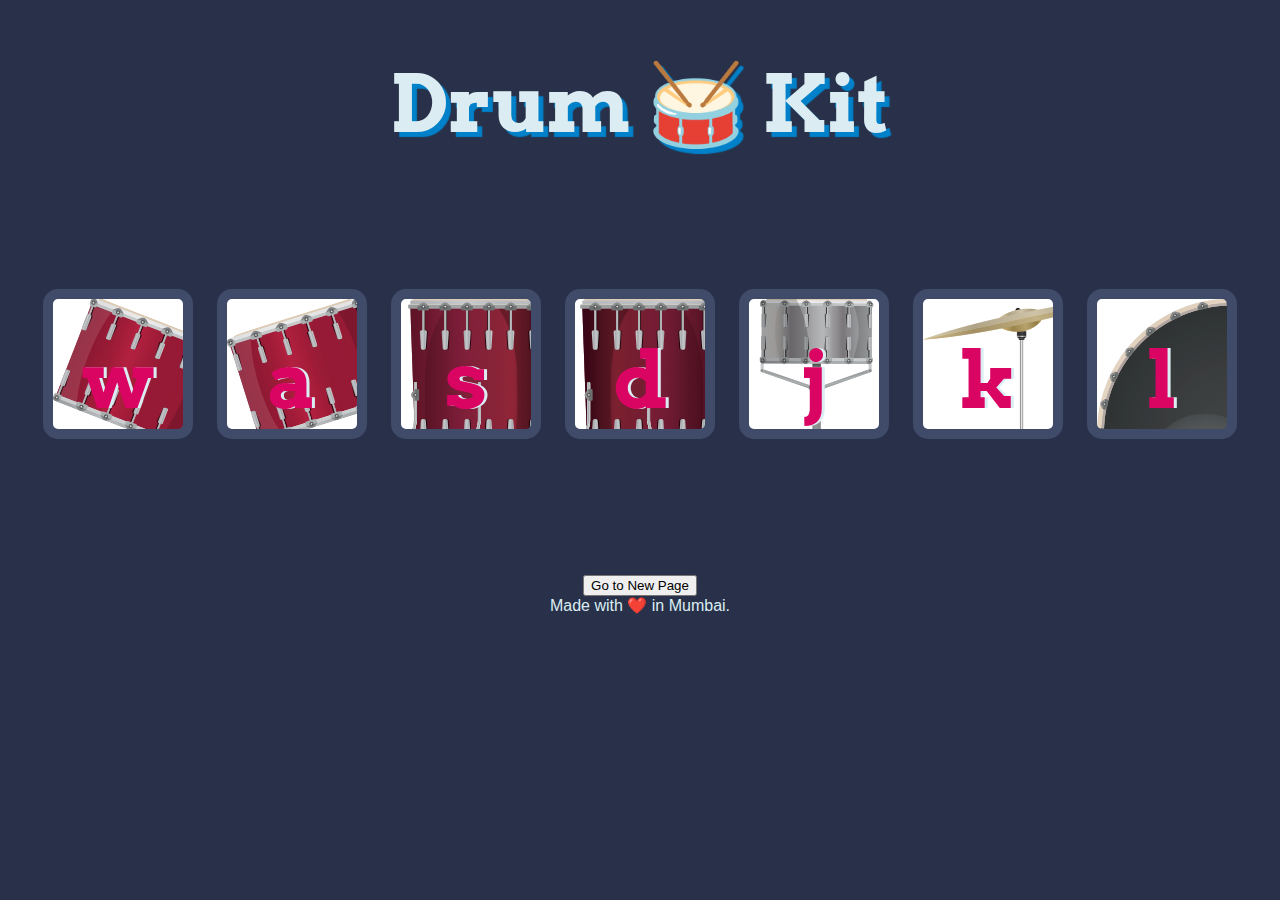
<file: Drum Kit Project/index.html>
<!DOCTYPE html>
<html lang="en" dir="ltr">

<head>
  <meta charset="utf-8">
  <title>Drum Kit</title>
  <link rel="stylesheet" href="styles.css">
  <link href="https://fonts.googleapis.com/css?family=Arvo" rel="stylesheet">
</head>

<body>

  <h1 id="title">Drum 🥁 Kit</h1>
  <div class="set">
    <button class="w drum">w</button>
    <button class="a drum">a</button>
    <button class="s drum">s</button>
    <button class="d drum">d</button>
    <button class="j drum">j</button>
    <button class="k drum">k</button>
    <button class="l drum">l</button>
  </div>
  
  <button onclick()="redirectButton()">Go to New Page</button>

<script src="index.js"></script>
<script>
  function redirectButton()
   {
            console.log("im in redirect function");
            // Parameters for the new URL
            const sessionId = 1; // Example session ID
            const phrasesPerSession = 10; // Example phrases per session
            const repetitionFactor = 2; // Example repetition factor

            const baseUrl = 'Drum Kit Project/index.html';
            const redirectUrl = `${baseUrl}/study-session.html?sessionId=${sessionId}&phrasesPerSession=${phrasesPerSession}&repetitionFactor=${repetitionFactor}`;

            // Redirect to the new page
            window.location.href = redirectUrl;
        }

</script>
</body>
<footer>
  Made with ❤️ in Mumbai.
</footer>
</html>
</file>
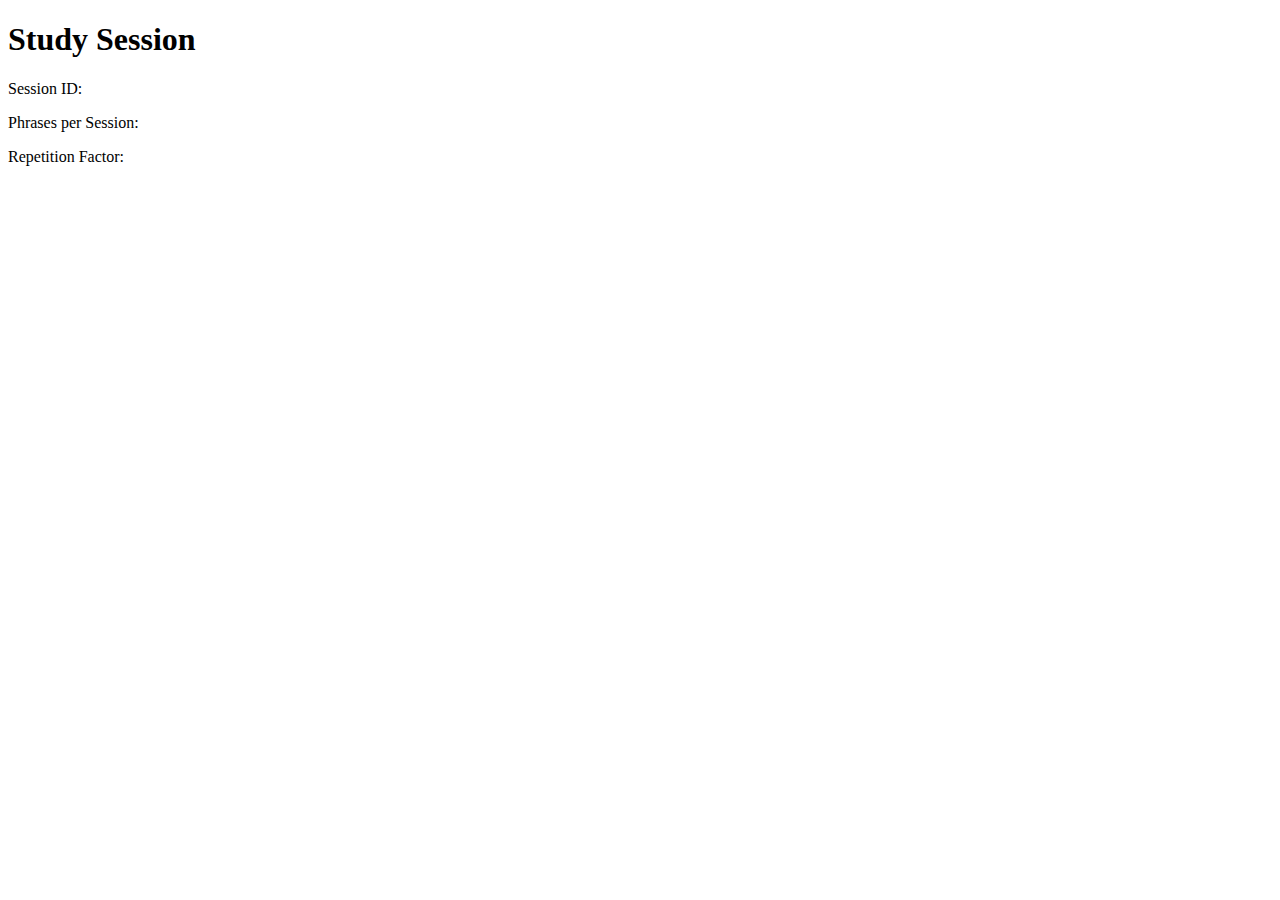
<file: Drum Kit Project/study-session.html>
<!DOCTYPE html>
<html lang="en" dir="ltr">

<head>
  <meta charset="utf-8">
  <title>Study Session</title>
</head>

<body>
  <h1>Study Session</h1>

  <div id="sessionInfo">
    <p>Session ID: <span id="sessionId"></span></p>
    <p>Phrases per Session: <span id="phrasesPerSession"></span></p>
    <p>Repetition Factor: <span id="repetitionFactor"></span></p>
  </div>

  <script>
    // Function to extract parameters from URL
    function getUrlParams() {
      const searchParams = new URLSearchParams(window.location.search);
      const params = {};

      for (const [key, value] of searchParams.entries()) {
        params[key] = value;
      }

      return params;
    }

    // Get URL parameters
    const { sessionId, phrasesPerSession, repetitionFactor } = getUrlParams();

    // Display parameters on the page
    document.getElementById('sessionId').textContent = sessionId;
    document.getElementById('phrasesPerSession').textContent = phrasesPerSession;
    document.getElementById('repetitionFactor').textContent = repetitionFactor;
  </script>
</body>

</html>
</file>
<file: Drum Kit Project/styles.css>
body {
  text-align: center;
  background-color: #283149;
}

h1 {
  font-size: 5rem;
  color: #DBEDF3;
  font-family: "Arvo", cursive;
  text-shadow: 5px 5px 1px #0081C9;
 
}

footer {
  text-align: center;
  color: #DBEDF3;
  font-family: sans-serif;
  

}

.w {
  background-image: url('images/tom1.png');

}

.a {
  background-image: url('images/tom2.png');
}

.s {
  background-image: url('images/tom3.png');
}

.d {
  background-image: url('images/tom4.png');
}

.j {
  background-image: url('images/snare.png');
}

.k {
  background-image: url('images/crash.png');
}

.l {
  background-image: url('images/kick.png');
}

.set {
  margin: 10% auto;
}

.game-over {
  background-color: red;
  opacity: 0.8;
}

.pressed {
  box-shadow: 0 3px 4px 0 #DBEDF3;
  opacity: 0.5;
}

.red {
  color: red;
}

.drum {
  outline: none;
  border: 10px solid #404B69;
  font-size: 5rem;
  font-family: 'Arvo', cursive;
  line-height: 2;
  font-weight: 900;
  color: #DA0463;
  text-shadow: 3px 0 #DBEDF3;
  border-radius: 15px;
  display: inline-block;
  width: 150px;
  height: 150px;
  text-align: center;
  margin: 10px;
  background-color: white;
}
</file>
